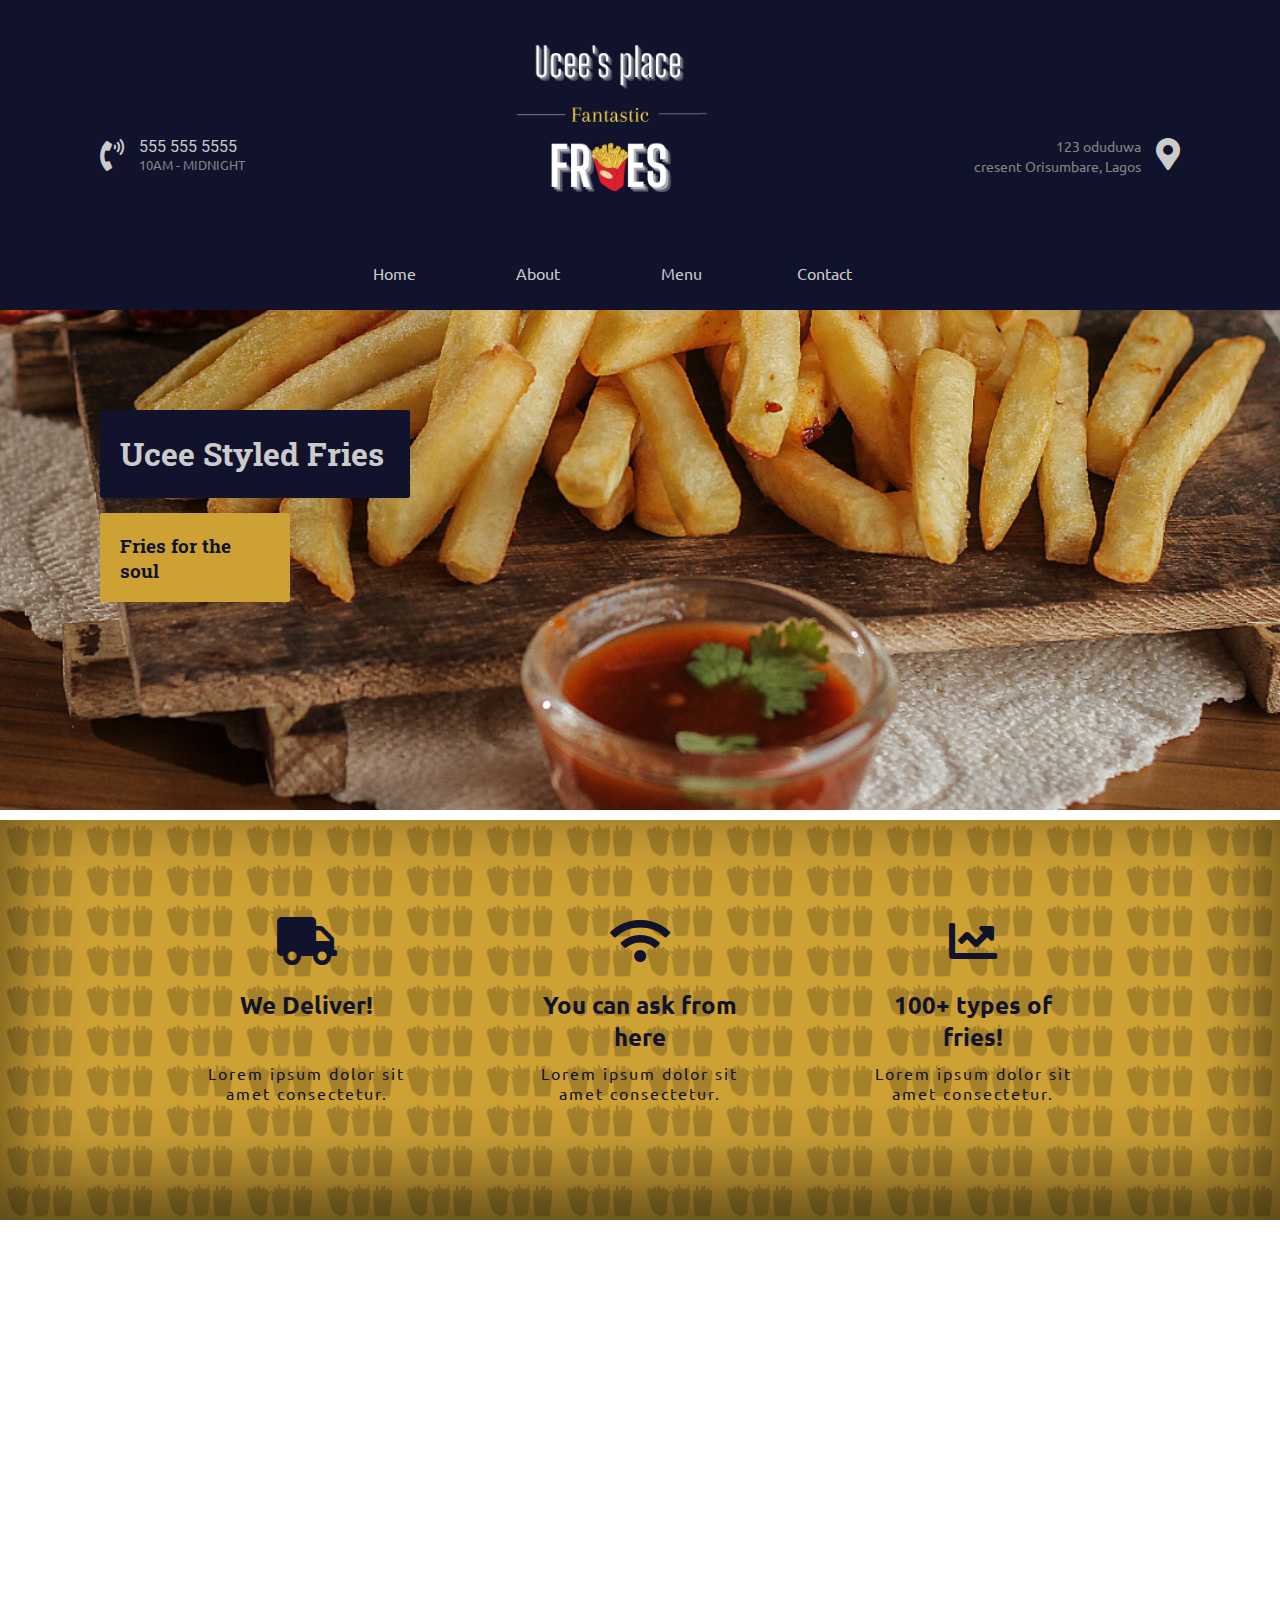
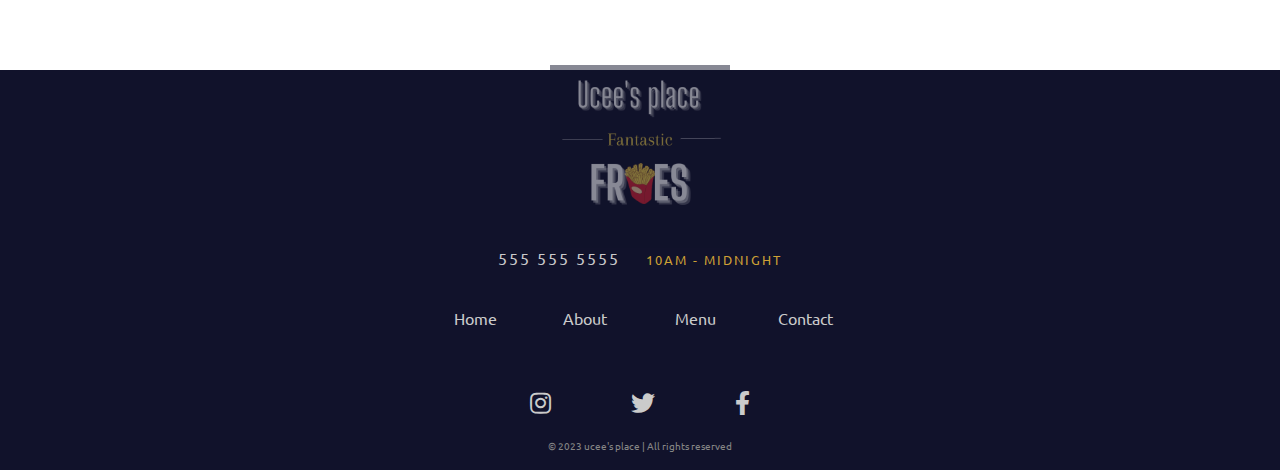
<file: Index.html>
<!DOCTYPE html>
<html>
<head>
    <meta charset="UTF-8" />
    <title>Homepage</title>
    <meta name="viewport" content="width=device-width, initial-scale=1">
    <link href="https://fonts.googleapis.com/css2?family=Roboto&display=swap" rel="stylesheet">
    <link href="https://fonts.googleapis.com/css2?family=Ubuntu&display=swap" rel="stylesheet">
    <link href="https://fonts.googleapis.com/css2?family=Roboto+Slab:wght@500&display=swap" rel="stylesheet">

    <link rel="stylesheet" href="https://use.fontawesome.com/releases/v5.2.0/css/all.css">
    <link rel="stylesheet" href="styles/common.css">
    <link rel="stylesheet" href="styles/nav.css">
    <link rel="stylesheet" href="styles/homepage.css">
    <link rel="stylesheet" href="styles/footer.css">
    <link rel="stylesheet" href="styles/media-queries.css">


</head>
<body>
    <div class="navigation-wrapper">
        
        <div class="left-column">
            <div class="icon">
                <i class="fas fa-phone-volume"></i>
            </div>

            <div class="contact-hours-wrapper">
                <div class="phone">
                    555 555 5555
                </div>
                
                <div class="hours">
                    10AM - MIDNIGHT
                </div>
            </div>
        </div>

        <div class="center-column">
            <div class="banner-image">
                <img src="images/logos/Invited!.png" alt="logo">
            </div>
            
            <div class="links-wrapper">
                <div class="nav-link">
                    <a href="Index.html">Home</a>
                </div>
    
                <div class="nav-link">
                    <a href="About.html">About</a>
                </div>
    
                <div class="nav-link">
                    <a href="Menu.html">Menu</a>
                </div>
    
                <div class="nav-link">
                    <a href="Contact.html">Contact</a>
                </div>
            </div>
        </div>
    
        <div class="right-column">
            <div class="address-wrapper">
                <a href="Contact.html">123 oduduwa<br>
                    cresent Orisumbare, Lagos
                </a>
            </div>

            <div class="contact-icon">
                <a href="Contact.html">
                    <i class="fas fa-map-marker-alt"></i>
                    <i></i>
                </a>
            </div>
        </div>
    </div>

    <div class="hero-section">
        <div class="top-heading">
            <h1>Ucee Styled Fries</h1>
        </div>
 
        <div class="bottom-heading">
            <h3>Fries for the soul</h3>
        </div>
    </div>

    <div class="features-section">
        <div class="columns-wrapper">
            <div class="columns">
                <i class="fas fa-truck"></i>
                <p>We Deliver!</p>

                <p>
                    Lorem ipsum dolor sit amet consectetur.
                </p>
            </div>

            <div class="columns">
                <i class="fas fa-wifi"></i>
                <p>You can ask from here</p>
                <p>
                    Lorem ipsum dolor sit amet consectetur.
                </p>
            </div>

            <div class="columns">
                <i class="fas fa-chart-line"></i>
                <p>100+ types of fries!</p> 
                <p>
                    Lorem ipsum dolor sit amet consectetur.
                </p>
            </div>
        </div>
    </div>

  <div>
    <iframe src="https://www.google.com/maps/embed?pb=!1m18!1m12!1m3!1d3963.9786103752594!2d3.3766307738456325!3d6.524384623155432!2m3!1f0!2f0!3f0!3m2!1i1024!2i768!4f13.1!3m3!1m2!1s0x103b8c5555555555%3A0x5db3136040c89fa5!2sMaingate%20Hotel%20and%20Suite!5e0!3m2!1sen!2sng!4v1691303297968!5m2!1sen!2sng" width="100%" height="450" style="border:0;" allowfullscreen="" loading="lazy" referrerpolicy="no-referrer-when-downgrade"></iframe>
  </div>

    <div class="footer">
        <div class="logo-footer">
            <img src="images/logos/Invited!.png" alt="logo">
        </div>

        <div class="footer-phone-hours">
            <span class="phone">
                555 555 5555
            </span>

            <span class="hours">
                10AM - MIDNIGHT
            </span>
            
        </div>

        <div class="links-wrapper">
            <div class="nav-link">
                <a href="Index.html">Home</a>
            </div>

            <div class="nav-link">
                <a href="About.html">About</a>
            </div>

            <div class="nav-link">
                <a href="Menu.html">Menu</a>
            </div>

            <div class="nav-link">
                <a href="Contact.html">Contact</a>
            </div>
        </div>

        <div class="social-media-icons-wrapper">
            <a href="#">
                <i class="fab fa-instagram"></i>
            </a>
    
            <a href="#">
                <i class="fab fa-twitter"></i>
            </a>
    
            <a href="#">
                <i class="fab fa-facebook-f"></i>
            </a>
        </div>
        
        <div class="copyright-wrapper">
            &copy; 2023 ucee's place &#124; All rights reserved
        </div>
    </div>
</body>
</html>
</file>
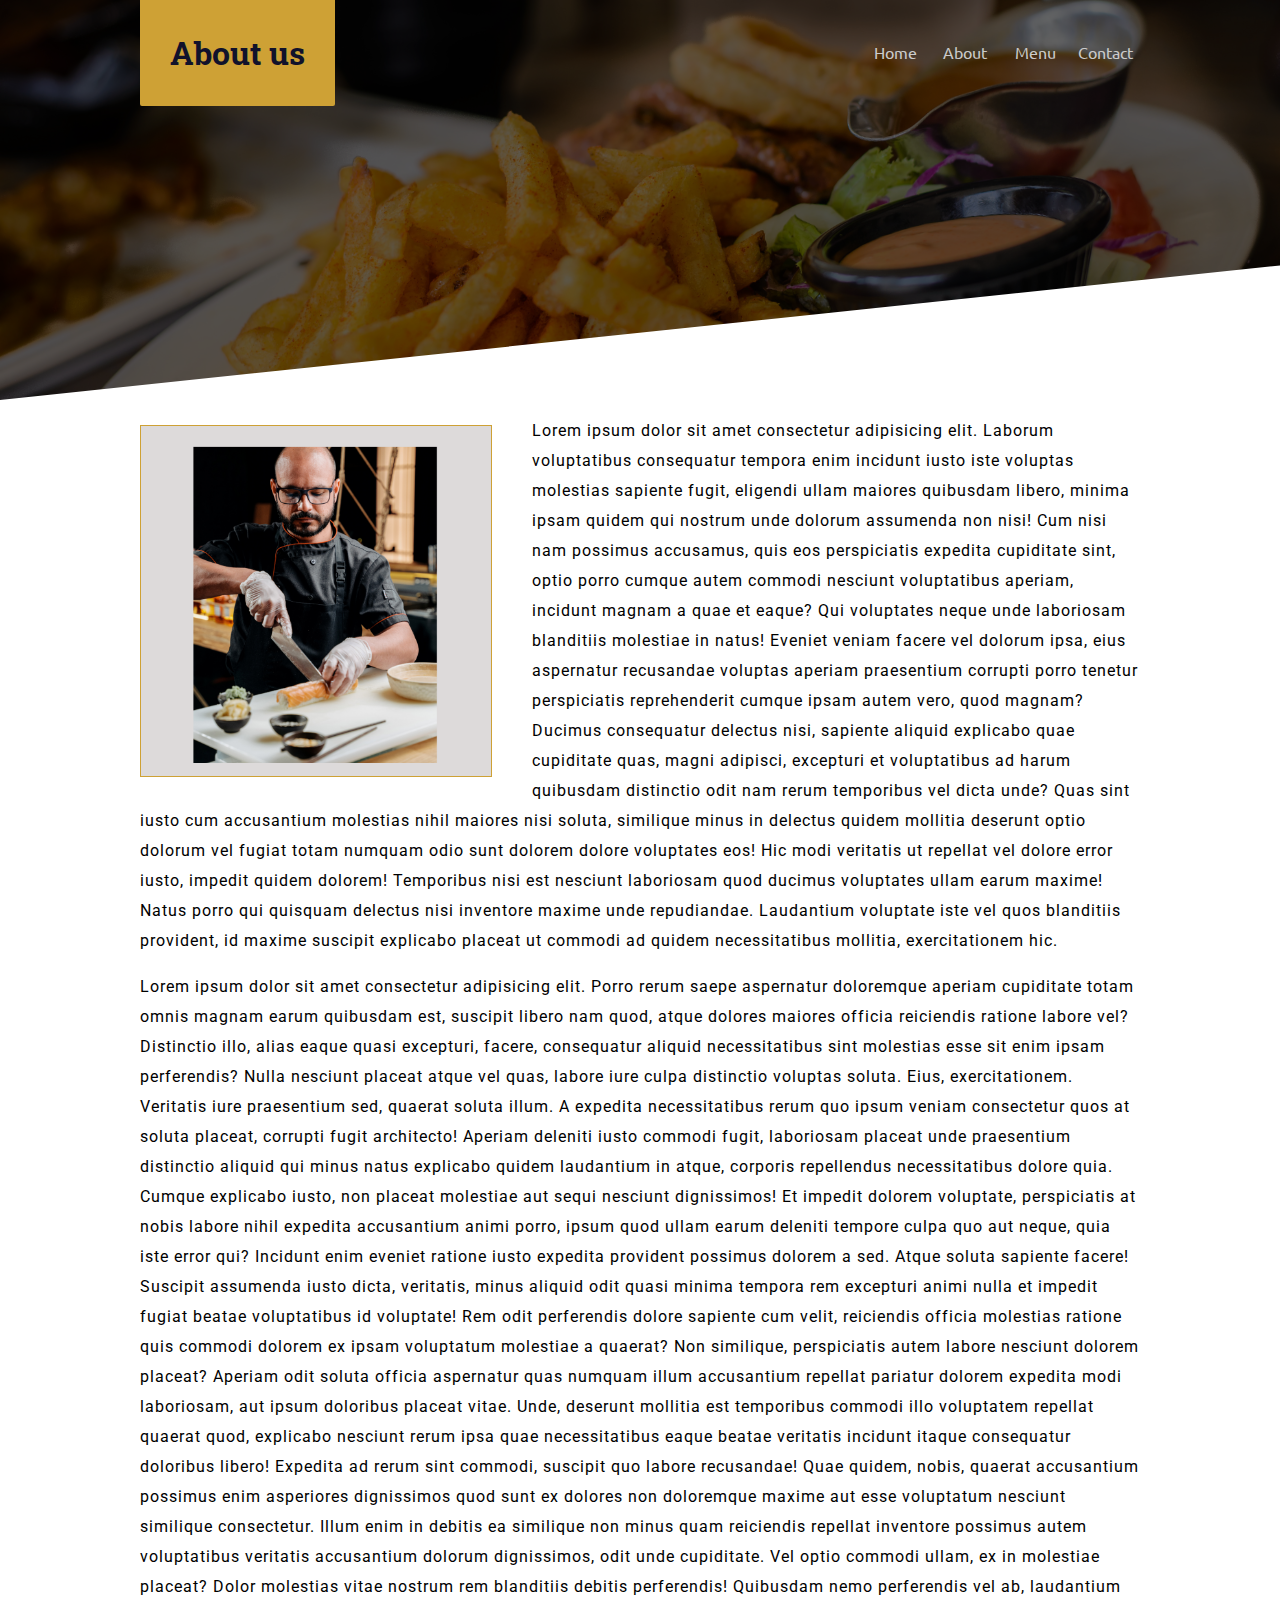
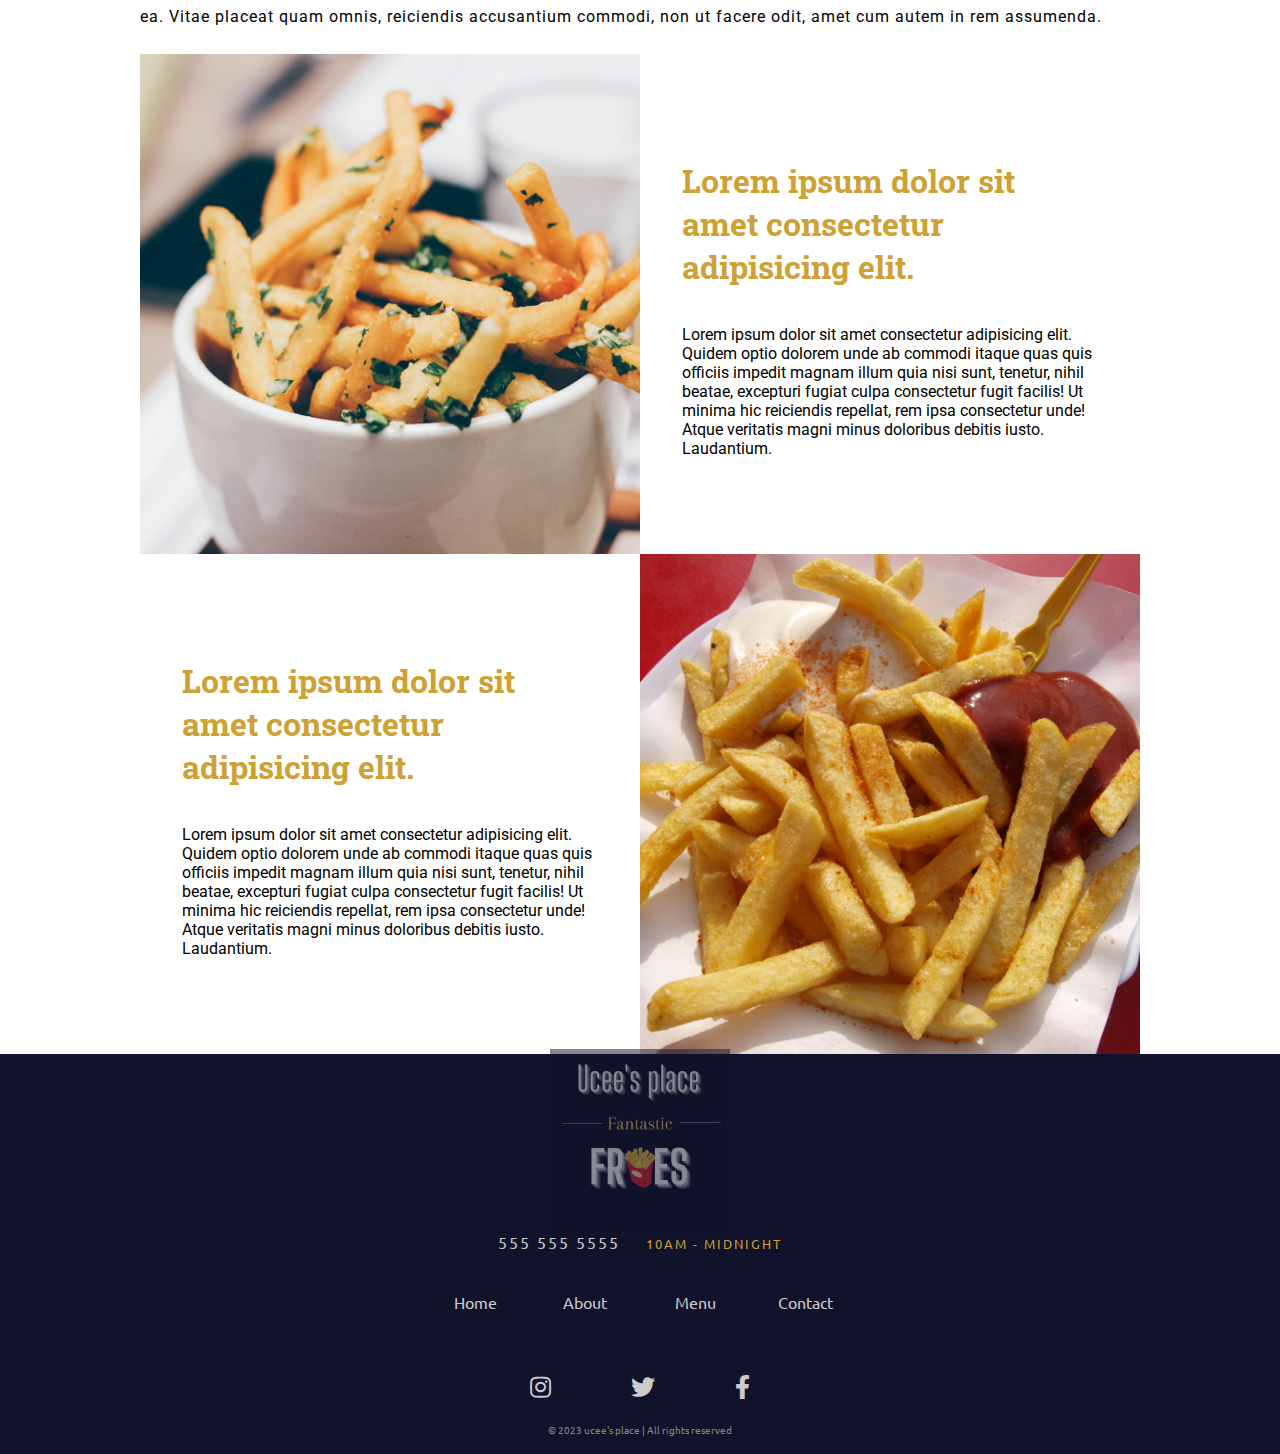
<file: About.html>
<!DOCTYPE html>
<html>
<head>
    <meta charset="UTF-8" />
    <title>About</title>
    <meta name="viewport" content="width=device-width, initial-scale=1">
    <link href="https://fonts.googleapis.com/css2?family=Roboto&display=swap" rel="stylesheet">
    <link href="https://fonts.googleapis.com/css2?family=Ubuntu&display=swap" rel="stylesheet">
    <link href="https://fonts.googleapis.com/css2?family=Roboto+Slab:wght@500&display=swap" rel="stylesheet">

    <link rel="stylesheet" href="https://use.fontawesome.com/releases/v5.2.0/css/all.css">
    <link rel="stylesheet" href="styles/common.css">
    <link rel="stylesheet" href="styles/nav.css">
    <link rel="stylesheet" href="styles/footer.css">
    <link rel="stylesheet" href="styles/skewed.css">
    <link rel="stylesheet" href="styles/page container.css">
    <link rel="stylesheet" href="styles/square grid.css">
    <link rel="stylesheet" href="styles/helper.css">
    <link rel="stylesheet" href="styles/media-queries.css">

</head>
<body>
    <div class="skewed-header">
        <div class="header-background" style="background-image: url(images/background/about\ background.png);"></div>
        
        <div class="skewed-header-wrapper">
            <div class="skewed-header-content">
                <div class="heading-wrapper">
                    <h1>About us</h1>
                </div>

                <div class="links-wrapper">
                    <div class="nav-link">
                        <a href="Index.html">Home</a>
                    </div>
        
                    <div class="nav-link">
                        <a href="About.html">About</a>
                    </div>
        
                    <div class="nav-link">
                        <a href="Menu.html">Menu</a>
                    </div>
        
                    <div class="nav-link">
                        <a href="Contact.html">Contact</a>
                    </div>
                </div>
            </div>
        </div>
    </div>

    <div class="page-container">
        <div class="content-wrapper">
            <img src="images/people/fries chef.png" alt="Featured chef" id="chef">
            <p>Lorem ipsum dolor sit amet consectetur adipisicing elit. Laborum voluptatibus consequatur tempora enim incidunt iusto iste voluptas molestias sapiente fugit, eligendi ullam maiores quibusdam libero, minima ipsam quidem qui nostrum unde dolorum assumenda non nisi! Cum nisi nam possimus accusamus, quis eos perspiciatis expedita cupiditate sint, optio porro cumque autem commodi nesciunt voluptatibus aperiam, incidunt magnam a quae et eaque? Qui voluptates neque unde laboriosam blanditiis molestiae in natus! Eveniet veniam facere vel dolorum ipsa, eius aspernatur recusandae voluptas aperiam praesentium corrupti porro tenetur perspiciatis reprehenderit cumque ipsam autem vero, quod magnam? Ducimus consequatur delectus nisi, sapiente aliquid explicabo quae cupiditate quas, magni adipisci, excepturi et voluptatibus ad harum quibusdam distinctio odit nam rerum temporibus vel dicta unde? Quas sint iusto cum accusantium molestias nihil maiores nisi soluta, similique minus in delectus quidem mollitia deserunt optio dolorum vel fugiat totam numquam odio sunt dolorem dolore voluptates eos! Hic modi veritatis ut repellat vel dolore error iusto, impedit quidem dolorem! Temporibus nisi est nesciunt laboriosam quod ducimus voluptates ullam earum maxime! Natus porro qui quisquam delectus nisi inventore maxime unde repudiandae. Laudantium voluptate iste vel quos blanditiis provident, id maxime suscipit explicabo placeat ut commodi ad quidem necessitatibus mollitia, exercitationem hic.</p>

            <p>Lorem ipsum dolor sit amet consectetur adipisicing elit. Porro rerum saepe aspernatur doloremque aperiam cupiditate totam omnis magnam earum quibusdam est, suscipit libero nam quod, atque dolores maiores officia reiciendis ratione labore vel? Distinctio illo, alias eaque quasi excepturi, facere, consequatur aliquid necessitatibus sint molestias esse sit enim ipsam perferendis? Nulla nesciunt placeat atque vel quas, labore iure culpa distinctio voluptas soluta. Eius, exercitationem. Veritatis iure praesentium sed, quaerat soluta illum. A expedita necessitatibus rerum quo ipsum veniam consectetur quos at soluta placeat, corrupti fugit architecto! Aperiam deleniti iusto commodi fugit, laboriosam placeat unde praesentium distinctio aliquid qui minus natus explicabo quidem laudantium in atque, corporis repellendus necessitatibus dolore quia. Cumque explicabo iusto, non placeat molestiae aut sequi nesciunt dignissimos! Et impedit dolorem voluptate, perspiciatis at nobis labore nihil expedita accusantium animi porro, ipsum quod ullam earum deleniti tempore culpa quo aut neque, quia iste error qui? Incidunt enim eveniet ratione iusto expedita provident possimus dolorem a sed. Atque soluta sapiente facere! Suscipit assumenda iusto dicta, veritatis, minus aliquid odit quasi minima tempora rem excepturi animi nulla et impedit fugiat beatae voluptatibus id voluptate! Rem odit perferendis dolore sapiente cum velit, reiciendis officia molestias ratione quis commodi dolorem ex ipsam voluptatum molestiae a quaerat? Non similique, perspiciatis autem labore nesciunt dolorem placeat? Aperiam odit soluta officia aspernatur quas numquam illum accusantium repellat pariatur dolorem expedita modi laboriosam, aut ipsum doloribus placeat vitae. Unde, deserunt mollitia est temporibus commodi illo voluptatem repellat quaerat quod, explicabo nesciunt rerum ipsa quae necessitatibus eaque beatae veritatis incidunt itaque consequatur doloribus libero! Expedita ad rerum sint commodi, suscipit quo labore recusandae! Quae quidem, nobis, quaerat accusantium possimus enim asperiores dignissimos quod sunt ex dolores non doloremque maxime aut esse voluptatum nesciunt similique consectetur. Illum enim in debitis ea similique non minus quam reiciendis repellat inventore possimus autem voluptatibus veritatis accusantium dolorum dignissimos, odit unde cupiditate. Vel optio commodi ullam, ex in molestiae placeat? Dolor molestias vitae nostrum rem blanditiis debitis perferendis! Quibusdam nemo perferendis vel ab, laudantium ea. Vitae placeat quam omnis, reiciendis accusantium commodi, non ut facere odit, amet cum autem in rem assumenda.</p>
        </div>
    </div>

    <div class="spacer60"></div>

    <div class="squares-wrapper">
        <div class="squares">
            <div class="square">
                <div class="image-wrapper">
                    <img src="images/SQUARES/square image 1.png" alt="fries">
                </div>

                <div class="square-text-wrapper">
                    <h1>Lorem ipsum dolor sit amet consectetur adipisicing elit.</h1>

                    <p>Lorem ipsum dolor sit amet consectetur adipisicing elit. Quidem optio dolorem unde ab commodi itaque quas quis officiis impedit magnam illum quia nisi sunt, tenetur, nihil beatae, excepturi fugiat culpa consectetur fugit facilis! Ut minima hic reiciendis repellat, rem ipsa consectetur unde! Atque veritatis magni minus doloribus debitis iusto. Laudantium.</p>

                </div>
            </div>
            <div class="square">
                <div class="square-text-wrapper">
                    <h1>Lorem ipsum dolor sit amet consectetur adipisicing elit.</h1>

                    <p>Lorem ipsum dolor sit amet consectetur adipisicing elit. Quidem optio dolorem unde ab commodi itaque quas quis officiis impedit magnam illum quia nisi sunt, tenetur, nihil beatae, excepturi fugiat culpa consectetur fugit facilis! Ut minima hic reiciendis repellat, rem ipsa consectetur unde! Atque veritatis magni minus doloribus debitis iusto. Laudantium.</p>
                    
                </div>

                <div class="image-wrapper">
                    <img src="images/SQUARES/square image 2.png" alt="fries">
                </div>
            </div>
        </div>
    </div>

    <div class="footer">
        <div class="logo-footer">
            <img src="images/logos/Invited!.png" alt="logo">
        </div>

        <div class="footer-phone-hours">
            <span class="phone">
                555 555 5555
            </span>

            <span class="hours">
                10AM - MIDNIGHT
            </span>
            
        </div>

        <div class="links-wrapper">
            <div class="nav-link">
                <a href="Index.html">Home</a>
            </div>

            <div class="nav-link">
                <a href="About.html">About</a>
            </div>

            <div class="nav-link">
                <a href="Menu.html">Menu</a>
            </div>

            <div class="nav-link">
                <a href="Contact.html">Contact</a>
            </div>
        </div>

        <div class="social-media-icons-wrapper">
            <a href="#">
                <i class="fab fa-instagram"></i>
            </a>
    
            <a href="#">
                <i class="fab fa-twitter"></i>
            </a>
    
            <a href="#">
                <i class="fab fa-facebook-f"></i>
            </a>
        </div>
        
        <div class="copyright-wrapper">
            &copy; 2023 ucee's place &#124; All rights reserved
        </div>
    </div>
</body>
</html>
</file>
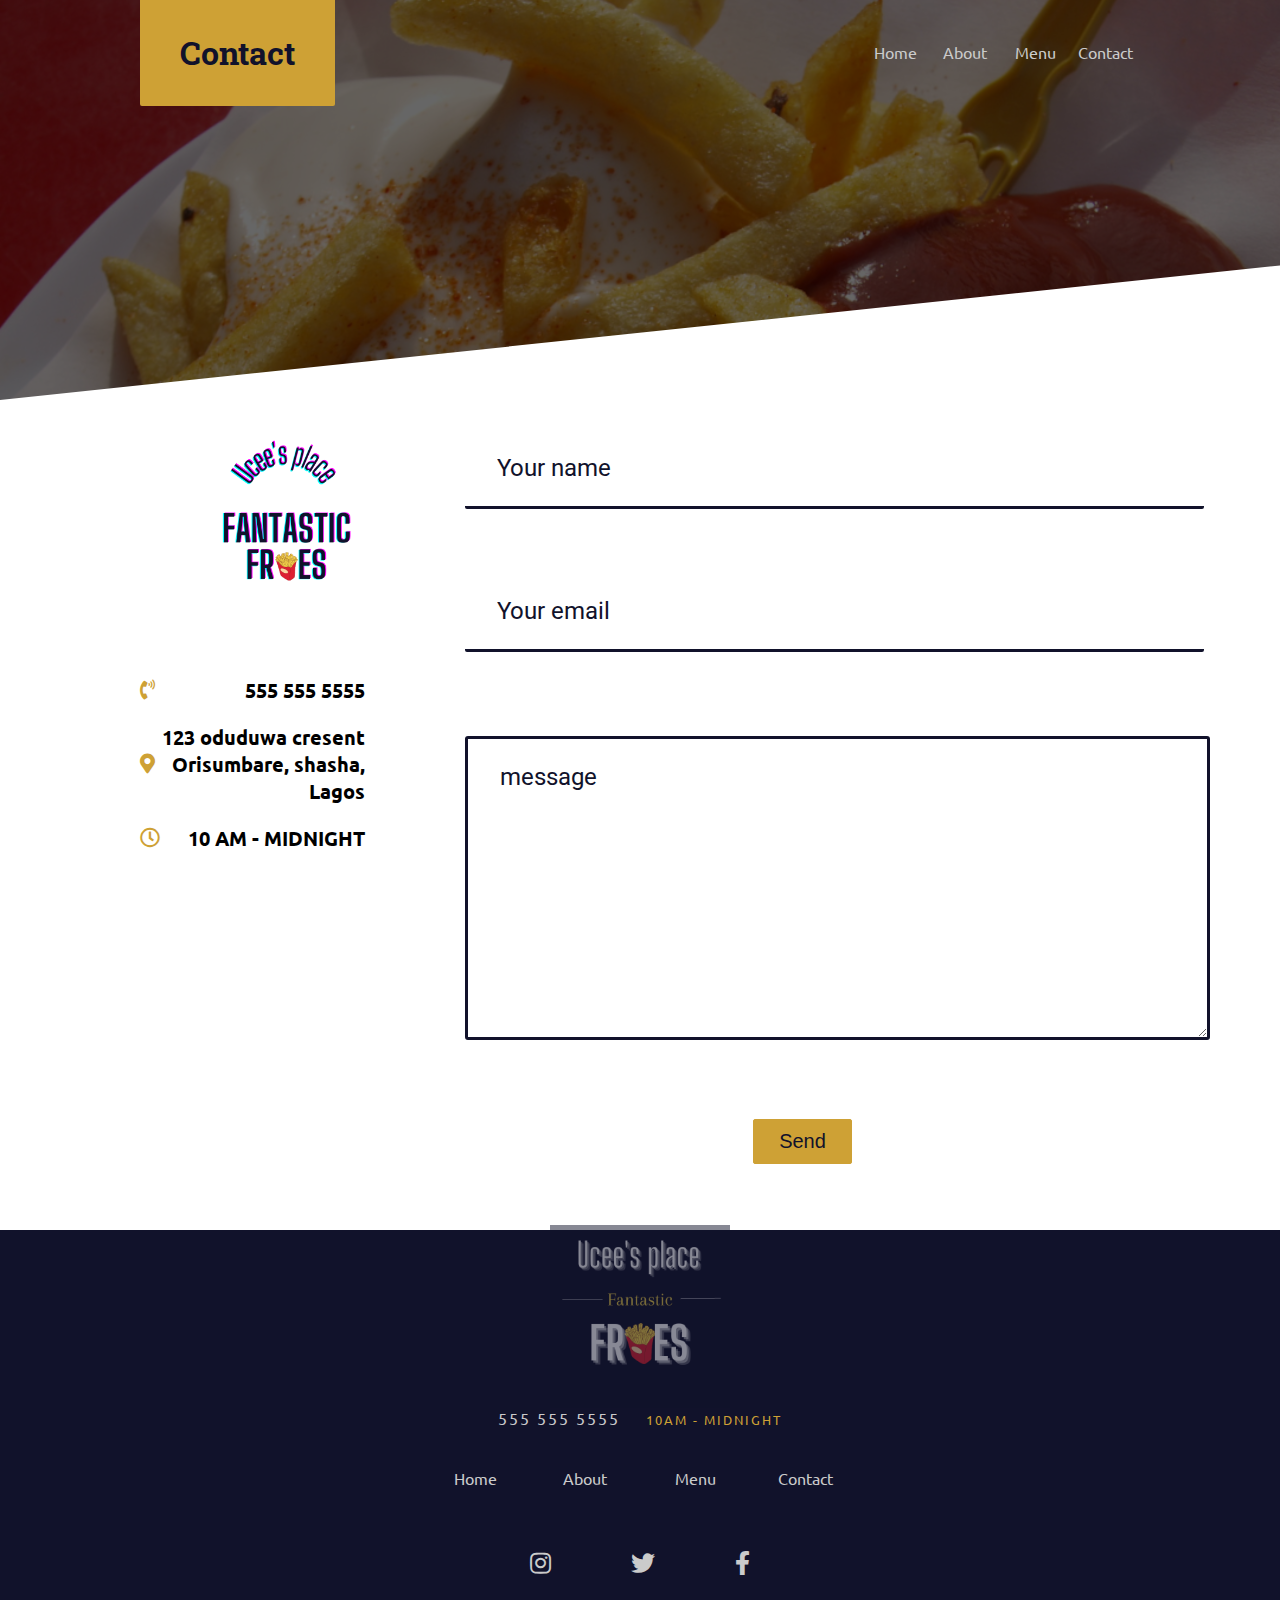
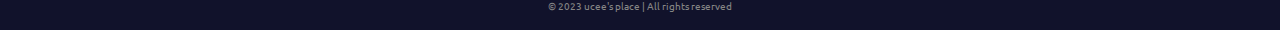
<file: Contact.html>
<!DOCTYPE html>
<html>
<head>
    <meta charset="UTF-8" />
    <title>Contact us</title>
    <meta name="viewport" content="width=device-width, initial-scale=1">
    <link href="https://fonts.googleapis.com/css2?family=Roboto&display=swap" rel="stylesheet">
    <link href="https://fonts.googleapis.com/css2?family=Ubuntu&display=swap" rel="stylesheet">
    <link href="https://fonts.googleapis.com/css2?family=Roboto+Slab:wght@500&display=swap" rel="stylesheet">

    <link rel="stylesheet" href="https://use.fontawesome.com/releases/v5.2.0/css/all.css">
    <link rel="stylesheet" href="styles/common.css">
    <link rel="stylesheet" href="styles/nav.css">
    <link rel="stylesheet" href="styles/footer.css">
    <link rel="stylesheet" href="styles/skewed.css">
    <link rel="stylesheet" href="styles/page container.css">
    <link rel="stylesheet" href="styles/helper.css">
    <link rel="stylesheet" href="styles/contact.css">
    <link rel="stylesheet" href="styles/form.css">
    <link rel="stylesheet" href="styles/buttons.css">
    <link rel="stylesheet" href="styles/media-queries.css">

</head>
<body>
    <div class="skewed-header">
        <div class="header-background" style="background-image: url(images/SQUARES/square\ image\ 2.png);"></div>
        
        <div class="skewed-header-wrapper">
            <div class="skewed-header-content">
                <div class="heading-wrapper">
                    <h1>Contact</h1>
                </div>

                <div class="links-wrapper">
                    <div class="nav-link">
                        <a href="Index.html">Home</a>
                    </div>
        
                    <div class="nav-link">
                        <a href="About.html">About</a>
                    </div>
        
                    <div class="nav-link">
                        <a href="Menu.html">Menu</a>
                    </div>
        
                    <div class="nav-link">
                        <a href="Contact.html">Contact</a>
                    </div>
                </div>
            </div>
        </div>
    </div>

    <div class="page-container">
        <div class="contact-grid-wrapper">
            <div class="company-metadata-sidebar-wrapper">
                <div class="logo">
                    <img src="images/logos/contactttt.png" alt="logo">
                </div>


                <div class="company-details-wrapper">
                    <i class="fas fa-phone-volume"></i>

                    <div>
                        555 555 5555
                    </div>
                </div>

                <div class="company-details-wrapper">
                    <i class="fas fa-map-marker-alt"></i>

                    <div>
                        123 oduduwa cresent<br>Orisumbare, shasha, Lagos
                    </div>
                </div>

                <div class="company-details-wrapper">
                    <i class="far fa-clock"></i>

                    <div>
                        10 AM - MIDNIGHT
                    </div>
                </div>
            </div>

            <div class="form">
                <div class="form-group">
                    <input type="text" id="fullname" placeholder="Your name">
                    <label for="fullname"> Your name</label>
                </div>

                <div class="form-group"> 
                    <input type="email" id="email" placeholder="Your email">
                    <label for="email"> Your email</label>
                </div>

                <div class="form-group">
                    <textarea name="message" id="message" placeholder="message"></textarea>
                    <label for="message"> Your message</label>
                </div>

                <div class="spacer60"></div>

                <div class="centered-button-wrapper">
                    <button type="submit" class="button">Send</button>
                </div>

            </div>
        </div>
    </div>

    <div class="spacer60"></div>

    <div class="footer">
        <div class="logo-footer">
            <img src="images/logos/Invited!.png" alt="logo">
        </div>

        <div class="footer-phone-hours">
            <span class="phone">
                555 555 5555
            </span>

            <span class="hours">
                10AM - MIDNIGHT
            </span>
            
        </div>

        <div class="links-wrapper">
            <div class="nav-link">
                <a href="Index.html">Home</a>
            </div>

            <div class="nav-link">
                <a href="About.html">About</a>
            </div>

            <div class="nav-link">
                <a href="Menu.html">Menu</a>
            </div>

            <div class="nav-link">
                <a href="Contact.html">Contact</a>
            </div>
        </div>

        <div class="social-media-icons-wrapper">
            <a href="#">
                <i class="fab fa-instagram"></i>
            </a>
    
            <a href="#">
                <i class="fab fa-twitter"></i>
            </a>
    
            <a href="#">
                <i class="fab fa-facebook-f"></i>
            </a>
        </div>
        
        <div class="copyright-wrapper">
            &copy; 2023 ucee's place &#124; All rights reserved
        </div>
    </div>
</body>
</html>
</file>
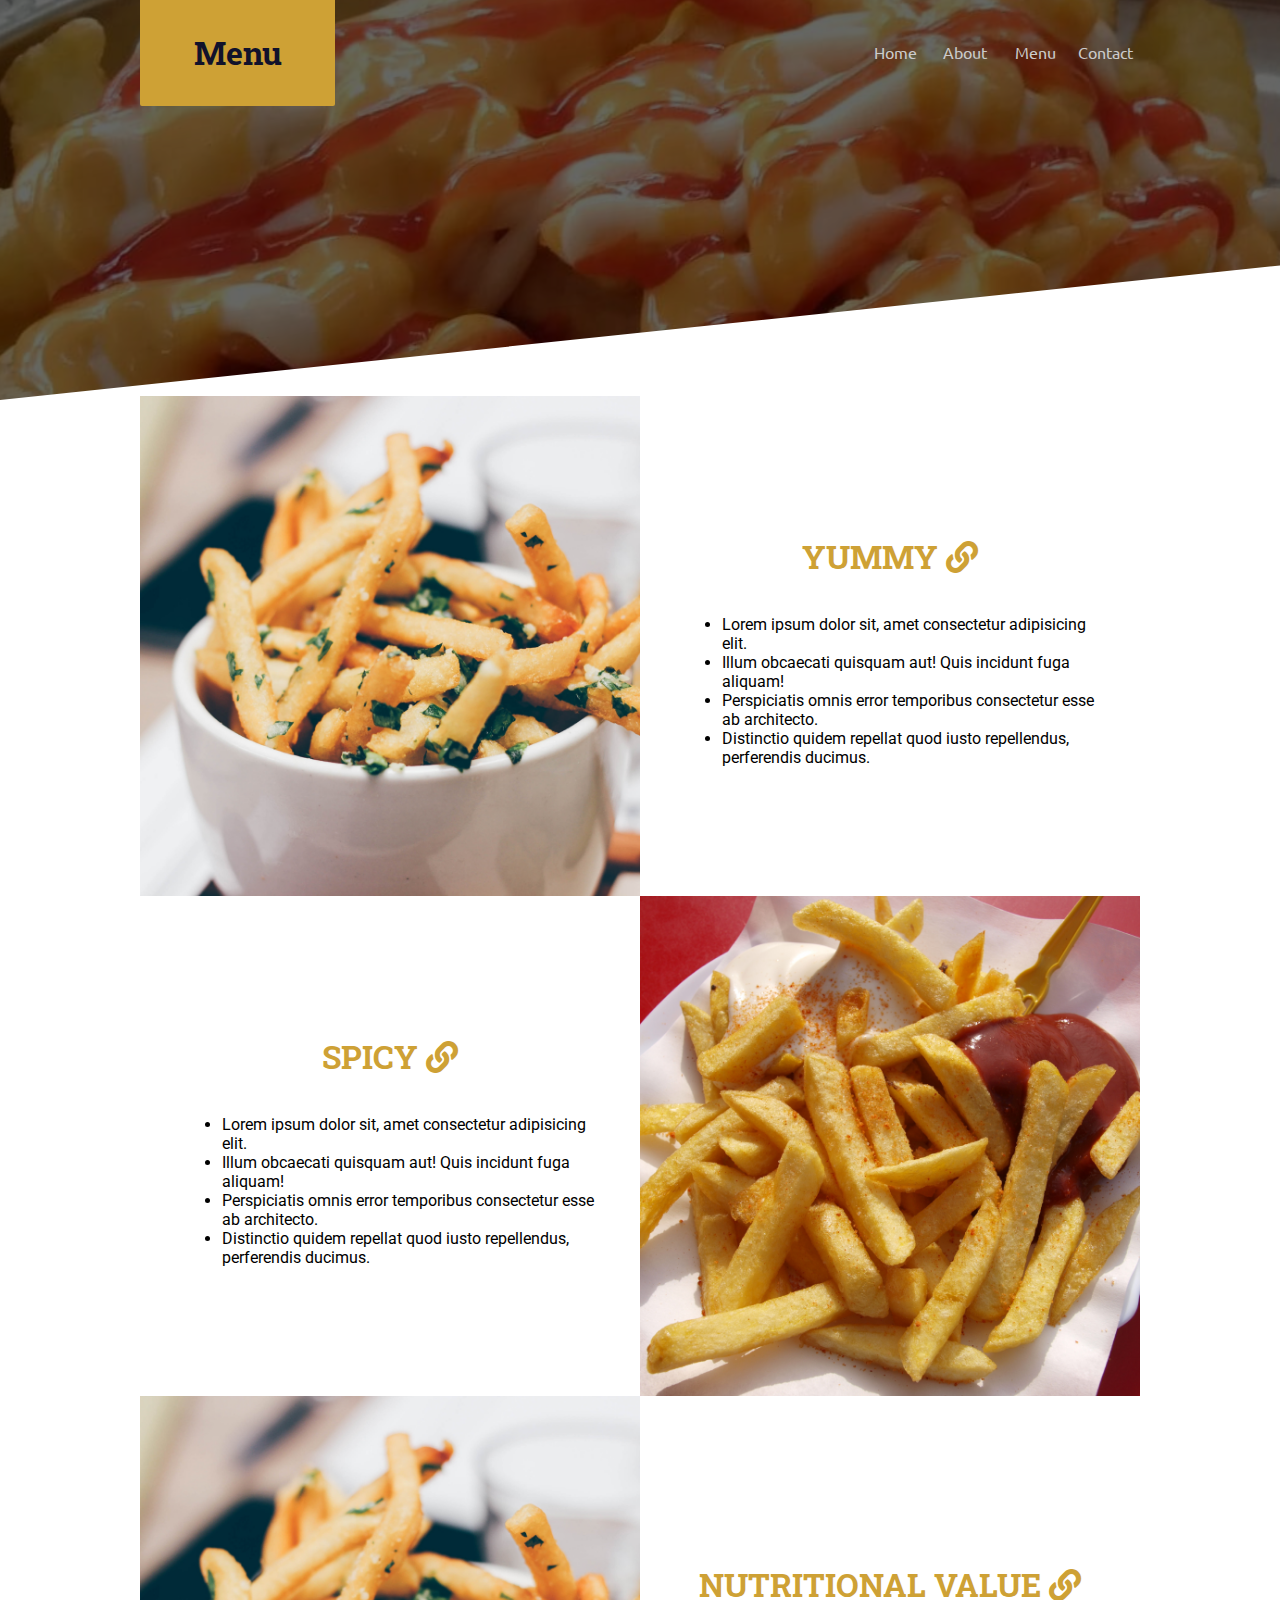
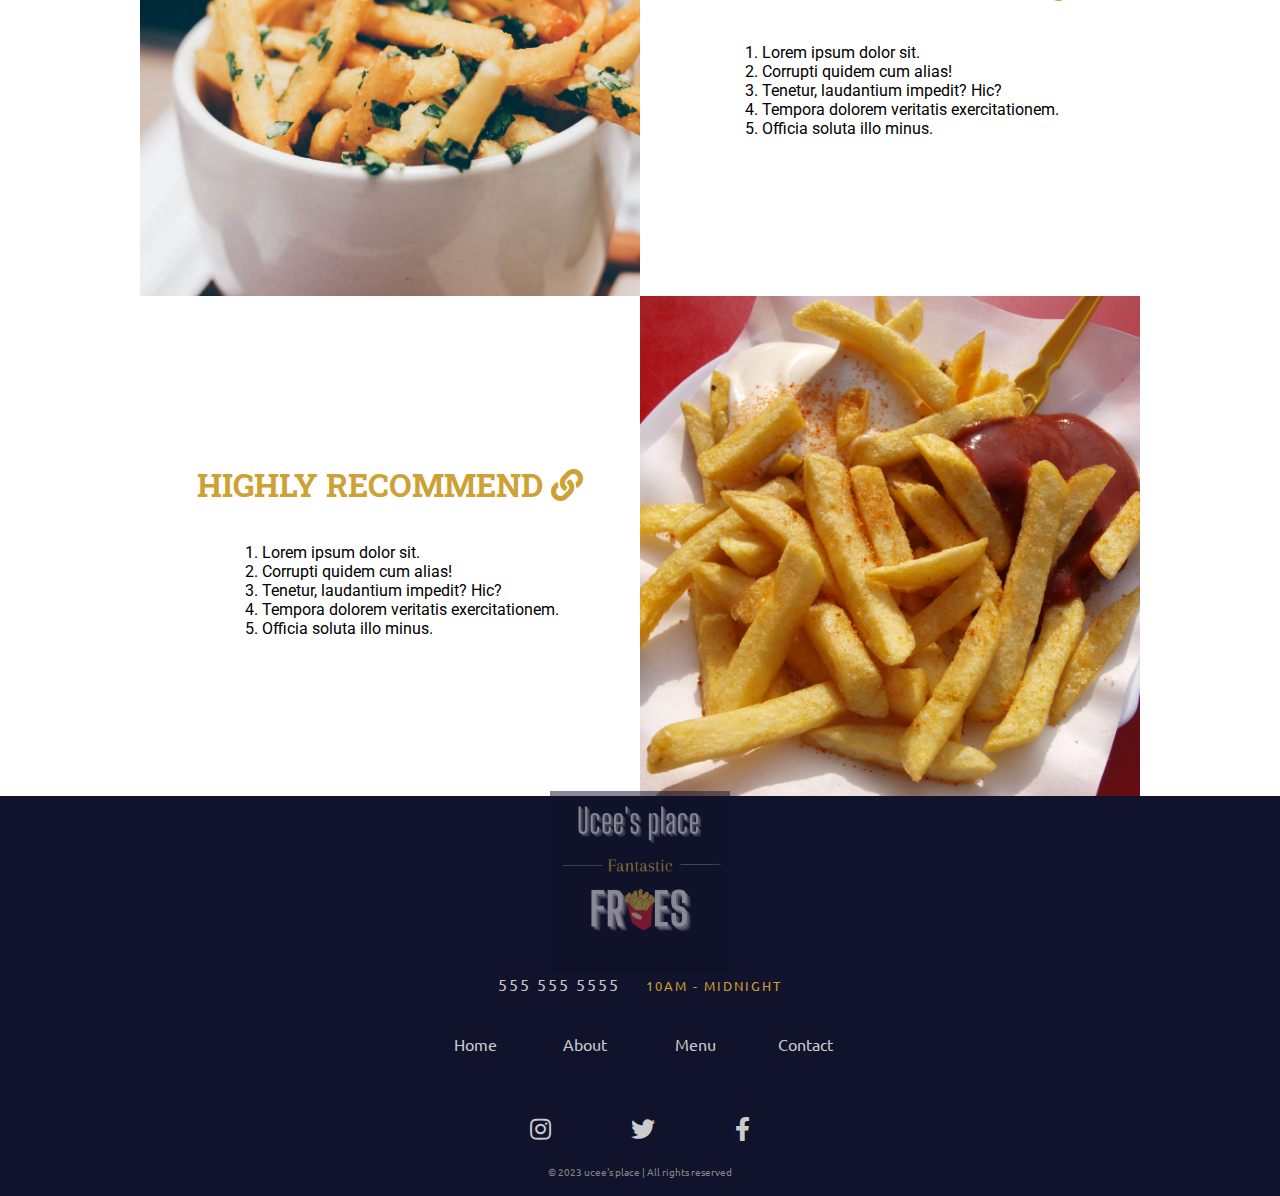
<file: Menu.html>
<!DOCTYPE html>
<html>
<head>
    <meta charset="UTF-8" />
    <title>Menu</title>
    <meta name="viewport" content="width=device-width, initial-scale=1">
    <link href="https://fonts.googleapis.com/css2?family=Roboto&display=swap" rel="stylesheet">
    <link href="https://fonts.googleapis.com/css2?family=Ubuntu&display=swap" rel="stylesheet">
    <link href="https://fonts.googleapis.com/css2?family=Roboto+Slab:wght@500&display=swap" rel="stylesheet">

    <link rel="stylesheet" href="https://use.fontawesome.com/releases/v5.2.0/css/all.css">
    <link rel="stylesheet" href="styles/common.css">
    <link rel="stylesheet" href="styles/nav.css">
    <link rel="stylesheet" href="styles/footer.css">
    <link rel="stylesheet" href="styles/skewed.css">
    <link rel="stylesheet" href="styles/square grid.css">
    <link rel="stylesheet" href="styles/helper.css">
    <link rel="stylesheet" href="styles/media-queries.css">
    

</head>
<body>
    <div class="skewed-header">
        <div class="header-background" style="background-image: url(images/background/menu\ page\ fries.png);"></div>
        
        <div class="skewed-header-wrapper">
            <div class="skewed-header-content">
                <div class="heading-wrapper">
                    <h1>Menu</h1>
                </div>

                <div class="links-wrapper">
                    <div class="nav-link">
                        <a href="Index.html">Home</a>
                    </div>
        
                    <div class="nav-link">
                        <a href="About.html">About</a>
                    </div>
        
                    <div class="nav-link">
                        <a href="Menu.html">Menu</a>
                    </div>
        
                    <div class="nav-link">
                        <a href="Contact.html">Contact</a>
                    </div>
                </div>
            </div>
        </div>
    </div>


    <div class="squares-wrapper">
        <div class="squares">
            <div class="square">
                <div class="image-wrapper">
                    <img src="images/SQUARES/square image 1.png" alt="fries">
                </div>

                <div class="square-text-wrapper">
                    <a href="#YUMMY" name="YUMMY" class="anchor-link">
                    <h1>YUMMY</h1>
                    </a>

                    <ul>
                        <li>Lorem ipsum dolor sit, amet consectetur adipisicing elit.</li>
                        <li>Illum obcaecati quisquam aut! Quis incidunt fuga aliquam!</li>
                        <li>Perspiciatis omnis error temporibus consectetur esse ab architecto.</li>
                        <li>Distinctio quidem repellat quod iusto repellendus, perferendis ducimus.</li>
                    </ul>
                </div>
            </div>
            <div class="square">
                <div class="square-text-wrapper">
                    <a href="#SPICY" name="SPICY" class="anchor-link">
                        <h1>SPICY</h1>
                        </a>

                    <ul>
                        <li>Lorem ipsum dolor sit, amet consectetur adipisicing elit.</li>
                        <li>Illum obcaecati quisquam aut! Quis incidunt fuga aliquam!</li>
                        <li>Perspiciatis omnis error temporibus consectetur esse ab architecto.</li>
                        <li>Distinctio quidem repellat quod iusto repellendus, perferendis ducimus.</li>
                    </ul>
                </div>

                <div class="image-wrapper">
                    <img src="images/SQUARES/square image 2.png" alt="fries">
                </div>
            </div>

            <div class="square">
                <div class="image-wrapper">
                    <img src="images/SQUARES/square image 1.png" alt="fries">
                </div>

                <div class="square-text-wrapper">
                    <a href="#NUTRITIONAL VALUE" name="NUTRITIONAL VALUE" class="anchor-link"> 
                        <h1>NUTRITIONAL VALUE</h1>
                        </a>

                    <ol>
                        <li>Lorem ipsum dolor sit.</li>
                        <li>Corrupti quidem cum alias!</li>
                        <li>Tenetur, laudantium impedit? Hic?</li>
                        <li>Tempora dolorem veritatis exercitationem.</li>
                        <li>Officia soluta illo minus.</li>
                    </ol>
                </div>
            </div>
            <div class="square">
                <div class="square-text-wrapper">
                    <a href="#HIGHLY RECOMMEND" name="HIGHLY RECOMMEND" class="anchor-link">
                        <h1>HIGHLY RECOMMEND</h1>
                        </a>

                    <ol>
                        <li>Lorem ipsum dolor sit.</li>
                        <li>Corrupti quidem cum alias!</li>
                        <li>Tenetur, laudantium impedit? Hic?</li>
                        <li>Tempora dolorem veritatis exercitationem.</li>
                        <li>Officia soluta illo minus.</li>
                    </ol>
                </div>

                <div class="image-wrapper">
                    <img src="images/SQUARES/square image 2.png" alt="fries">
                </div>
            </div>
        </div>
    </div>

    <div class="footer">
        <div class="logo-footer">
            <img src="images/logos/Invited!.png" alt="logo">
        </div>

        <div class="footer-phone-hours">
            <span class="phone">
                555 555 5555
            </span>

            <span class="hours">
                10AM - MIDNIGHT
            </span>
            
        </div>

        <div class="links-wrapper">
            <div class="nav-link">
                <a href="Index.html">Home</a>
            </div>

            <div class="nav-link">
                <a href="About.html">About</a>
            </div>

            <div class="nav-link">
                <a href="Menu.html">Menu</a>
            </div>

            <div class="nav-link">
                <a href="Contact.html">Contact</a>
            </div>
        </div>

        <div class="social-media-icons-wrapper">
            <a href="#">
                <i class="fab fa-instagram"></i>
            </a>
    
            <a href="#">
                <i class="fab fa-twitter"></i>
            </a>
    
            <a href="#">
                <i class="fab fa-facebook-f"></i>
            </a>
        </div>
        
        <div class="copyright-wrapper">
            &copy; 2023 ucee's place &#124; All rights reserved
        </div>
    </div>
</body>
</html>
</file>
<file: styles/common.css>
/* Common styles */
body{
    margin: 0px;
    font-family: 'Roboto', sans-serif;
}

h1, h2, h3, h4, h5, h6 {
    font-family: 'Roboto Slab', serif;
}
</file>
<file: styles/nav.css>
/* Common nav styles */
.navigation-wrapper{
    height: 190px;
    background-color: #11122b;
    color: #cbcbcb;
    /* Flexbox container */
    display: flex;
    justify-content: space-between;
    align-items: center;
    padding: 60px 100px;
    
}

/* Left column styles  */
.navigation-wrapper > .left-column{
    display: flex;
    align-items: center;
}

.navigation-wrapper > .left-column .icon {
    margin-right: 15px;
}

.navigation-wrapper > .left-column >.icon i {
    font-size: 2em;
}

.navigation-wrapper.left-column >.contact-hours-wrapper {
    display: grid;
    grid-template-columns: 1fr;
    grid-gap: 10px;

}

.navigation-wrapper > .left-column > .contact-hours-wrapper > .hours {
    font-family: 'Ubuntu', sans-serif;
    color: #858585;
    font-size: 0.8em;
}

.links-wrapper > .nav-link a {
    font-family: 'Ubuntu', sans-serif;
    color: #cbcbcb;
}

/* Center column styles */
.navigation-wrapper > .center-column{
    display: grid;
    grid-template-columns: 1fr;
    grid-gap: 20px;
    width: 500px; 
}

.navigation-wrapper > .center-column > .banner-image {
    display: flex;
    justify-content: center;
}

.navigation-wrapper > .center-column > .banner-image img {
    width: 216px; 
    height: 100%;
}

.links-wrapper {
    display: flex;
    justify-content: space-between;
    align-items: center;
}

.links-wrapper > .nav-link{
    width: 70px;
    text-align: center;
}

.links-wrapper > .nav-link a {
    font-family: 'Ubuntu', sans-serif;
    color: #cbcbcb;
    text-decoration: none;
    transition: 0.5s;
}

.links-wrapper > .nav-link a:hover{
    color: #cea135;
    letter-spacing: 2px;
}

/* Right column styles */
.navigation-wrapper > .right-column {
    display: flex;
    align-items: center;
}
.navigation-wrapper > .right-column > .address-wrapper{
    font-family: 'Ubuntu', sans-serif;
    text-align: right;
}

.navigation-wrapper > .right-column > .address-wrapper a {
color: #858585;
text-decoration: none;
font-size: 0.9em;
transition: 0.5s;
}

.navigation-wrapper > .right-column > .address-wrapper a:hover {
    color: #cea135;
}

.navigation-wrapper > .right-column > .contact-icon {
    margin-left:15px ;
    font-size: 2em;
}

.navigation-wrapper > .right-column > .contact-icon a {
    color: #cbcbcb;
    transition: 0.5s;
}

.navigation-wrapper > .right-column > .contact-icon a:hover {
color: #cea135;
}
</file>
<file: styles/homepage.css>
/* hero section styles */
.hero-section {
    background-image: url(../images/background/french\ fries.png);
    padding: 100px;
    height: 300px;
    background-attachment: fixed;
    background-position: center;
    background-repeat: no-repeat;
    background-size: cover;
}

.hero-section > .top-heading {
    background-color: #11122b;
    color: #cbcbcb;
    width: 270px;
    border-radius: 2px;
    padding: 1px 20px; 
}

.hero-section > .bottom-heading {
    background-color: #cea135;
    color: #11122b;
    margin-top: 15px;
    width: 150px;
    border-radius: 2px;
    padding: 1px 20px;
} 

/* features section styles */
.features-section {
    height: 400px;
    background-image: url(../images/background/featured\ design.png);
    background-color: #cea135;
    border-top: 10px solid white;
    color: #11122b;
    display: flex;
    justify-content: center;
    align-items: center;
    font-family:'Ubuntu', sans-serif;
    box-shadow: inset 0px -26px 79px 5px rgba(0, 0, 0, 0.58)
}

.features-section > .columns-wrapper {
    width: 1000px;
    display: flex;
    justify-content: space-between;
}

.features-section > .columns-wrapper > .columns {
    padding: 20px;
    margin: 42px;
    text-align: center;
    border-bottom: 5px solid transparent;
    border-radius: 10px;
    transition: 1s;
}

.features-section > .columns-wrapper > .columns:hover {
    border-bottom: 5px solid #11122b;
}

.features-section > .columns-wrapper > .columns :nth-child(1) {
    font-size: 3em;
}

.features-section > .columns-wrapper > .columns :nth-child(2) {
    font-size: 1.5em;
    font-weight: 900;
    height: 50px;
    transition: 1s;
}

.features-section > .columns-wrapper > .columns :nth-child(2):hover {
    letter-spacing: 1px;
}

.features-section > .columns-wrapper > .columns :nth-child(3) {
    letter-spacing: 2px;
}
</file>
<file: styles/footer.css>
/* footer styles */
.footer {
    background-color: #11122b;
    color: #cbcbcb;
    font-family: "Ubuntu" , sans-serif;
    display: flex;
    justify-content: center;
    align-items: center;
    flex-direction: column;
    height: 400px;
    margin-top: -4px;
 }

 .footer > .logo-footer img {
    width: 180px;
    height: 100%;
    /* filter: brightness(90%); */
      opacity: 0.5;
 }
 .footer > .footer-phone-hours span {
    margin-left: 10px;
    margin-right: 10px;
    font-size: 1em;
    letter-spacing: 2px;
 }

 .footer > .footer-phone-hours > .hours {
    font-size: 0.8em;
    color: #cea135;
 }

 .footer > .links-wrapper {
    margin-top: 40px;
    margin-bottom: 40px;
    width: 400px;
 }

 .footer > .social-media-icons-wrapper {
    margin-top: 20px;
    margin-bottom: 20px;
    width: 300px;
    display: flex;
    justify-content: space-around;
}

.footer > .social-media-icons-wrapper a {
    font-size: 1.5em;
    color: #cbcbcb;
    transition: 0.5s;
}

.footer > .social-media-icons-wrapper a:hover {
    color: #cea135;
}

.footer > .copyright-wrapper {
    margin-bottom: 22px;
    font-size: 0.6em;
    color: #858585;
}
</file>
<file: styles/media-queries.css>
@media (max-width: 615px) {
    .navigation-wrapper {
        flex-direction: column;
        height: 100%;
    }

    .navigation-wrapper > .left-column {
        order: 2;
        margin-top: 10px;
        margin-bottom: 15px;
    }

    .navigation-wrapper > .center-column {
        order: 1;
        width: 100%;
    }
    
    .navigation-wrapper > .right-column {
        order: 3;
        margin-top: 15px;
    }

    .links-wrapper {
        flex-direction: column;
        margin-bottom: 20px;
    }

    .links-wrapper > .nav-link {
        margin-top: 10px;
        margin-bottom: 10px;
        font-size: 1.5em;
        width: 100%;
    }

    .hero-section {
        padding: 50px 10px;
    }

    .features-section {
        height: 100%;
    }

    .features-section > .columns-wrapper {
        width: 100%;
        flex-direction: column;
    }

    .footer {
        height: 100%;
    }

    .skewed-header > .skewed-header-wrapper > .skewed-header-content {
        flex-direction: column;
    }

    .skewed-header > .header-background {
        background-size: 450px;
    }
    .page-container {
        padding-left: 21px;
        padding-right: 21px;
    }

    .content-wrapper > #chef {
        margin: 0px 0px 25px 0px !important;
        width: 100% !important;
        
    }

    .square {
        grid-template-columns: 1fr !important;
    }
    
    .square > .square-text-wrapper {
        order: 1;
    }

    .square > .image-wrapper {
        order: 2;
    }

    .contact-grid-wrapper {
        width: 100%;
        grid-template-columns: 1fr;
        grid-gap: 10px;
    }

    .form input {
        padding: 1.5rem 0rem;
    }

    .form textarea {
        padding: 1.5rem 0rem;
    }
}
</file>
<file: styles/skewed.css>
/* Skewed header */
.skewed-header {
    position: relative;
    height: 400px;
    overflow: hidden;
}
.skewed-header .header-background {
    position: absolute;
    top: 0;
    bottom: 0;
    right: 0;
    left: 0;
    height: 100%;
    width: 100%;
    background-repeat: no-repeat;
    background-size: 100%;
    transform: skewY(-6deg);
    transform-origin: top left;
    filter: brightness(40%);
}

.skewed-header > .skewed-header-wrapper {
    position: absolute;
    display: flex;
    justify-content: center;
    width: 100vw;
}

.skewed-header > .skewed-header-wrapper > .skewed-header-content {
    width: 1000px;
    display: flex;
    justify-content: space-between;
    align-items: center;
}

.skewed-header > .skewed-header-wrapper > .skewed-header-content > .heading-wrapper {
    background-color: #cea135;
    color: #11122b;
    border-bottom-left-radius: 2px;
    border-bottom-right-radius: 2px;
    width: 175px;
    padding: 10px;
    text-align: center;
}
</file>
<file: styles/page container.css>
/* page container styles */
.page-container{
    display: flex;
    justify-content: center;
}

.page-container > .content-wrapper {
    width: 1000px;
}

.page-container > .content-wrapper > #chef {
    width: 350px;
    margin: 25px 40px 20px 0;
    float: left; 
    border: 1px solid;
    color: #cea135;
}

.page-container > .content-wrapper p {
    letter-spacing: 1px;
    line-height: 30px;
}
</file>
<file: styles/square grid.css>
/* square grid styles */
.squares-wrapper {
    display: flex;
    justify-content: center;
}

.squares-wrapper > .squares {
    width: 1000px;
}

.squares-wrapper > .squares > .square {
    display: grid;
    grid-template-columns: 1fr 1fr;
    margin-top: -4px;
}

.square > .image-wrapper img {
    width: 100%;
    height: 500px;
    object-fit: cover;
}

.square > .square-text-wrapper {
    display: flex;
    justify-content: center;
    align-items: center;
    flex-direction: column;
    padding: 42px;
}

.square > .square-text-wrapper h1 {
    color: #cea135;
}
</file>
<file: styles/helper.css>
/* helper style */
.spacer60 {
    height: 60px;
    width: 100%;
}

.spacer60 {
    height: 10px;
    width: 100%;
}

.anchor-link {
    text-decoration: none;
}
.anchor-link:focus {
    outline: none;
}

.anchor-link h1::after {
    font-family: "Font Awesome 5 Free";
    content: " \f0c1";
    font-weight: 900;
}
</file>
<file: styles/contact.css>
.contact-grid-wrapper {
    width: 1000px;
    display: grid;
    grid-template-columns: 1fr  3fr;
    grid-gap: 100px;
}

.company-metadata-sidebar-wrapper > .logo img {
    width: 130%;
    margin-bottom: -40px;
}

.company-metadata-sidebar-wrapper > .company-details-wrapper {
    font-family: 'Ubuntu', sans-serif;
    font-weight: 900;
    display: flex;
    justify-content: space-between;
    align-items: center;
    margin-top: 20px;
    margin-bottom: 20px;
    text-align: right;
    font-size: 1.25em;
}

.company-metadata-sidebar-wrapper > .company-details-wrapper i {
    color: #cea135;
}
</file>
<file: styles/form.css>
.form > .form-group {
    margin-top: 30px;
    margin-bottom: 30px;
}

.form input {
    font-size: 1.5rem;
    font-family: inherit;
    color: inherit;
    padding: 1.5rem 2rem;
    border-radius: 2px;
    border: none;
    border-bottom: 3px solid #11122b;
    width: 100%;
    display: block;
    transition: all 0.3s;
}

.form input:focus {
    outline: none;
    box-shadow: 0 1rem 2rem rgba(0, 0, 0, 0.2);
    border-bottom: 3px solid #cea135;
}

.form textarea {
    margin-top: 20px;
    width: 100%;
    height: 250px;
    border-radius: 3px;
    border: 3px solid #11122b;
    font-size: 1.5rem;
    font-family: inherit;
    color: inherit;
    padding: 1.5rem 2rem;
    transition: all 0.3s;
}

.form textarea:focus {
    outline: none;
    box-shadow: 0 2rem 2rem rgba(0, 0, 0, 0.2);
    border: 3px solid #cea135;
}

.form input::-webkit-input-placeholder, .form textarea::-webkit-input-placeholder {
    color: #11122b;
}

.form input:focus::-webkit-input-placeholder, .form textarea:focus::-webkit-input-placeholder {
    color: transparent;
}


.form label {
    font-size: 1.2rem;
    font-weight: 700;
    margin-left: 2rem;
    margin-top: 0.7rem;
    display: block;
    transition: all 0.3s;
    color: #cea135;
    visibility: hidden;
    opacity: 0;
}

.form input:focus  + label, .form textarea:focus + label {
    opacity: 1;
    visibility: visible;
    transform: translateY(1rem);
}
</file>
<file: styles/buttons.css>
.button {
    background-color: #cea135;
    color: #11122b;
    font-size: 1.25em;
    padding: 10px 25px ;
    border: 1px solid #cea135;
    border-radius: 2px;
    outline: none;
    transition: 0.3s;
}

button:active {
    box-shadow: 5px 5px 30px rgba(0, 0, 0, 0.4);
}

.centered-button-wrapper {
    display: flex;
    justify-content: center;
    margin-bottom: 60px;
}
</file>
